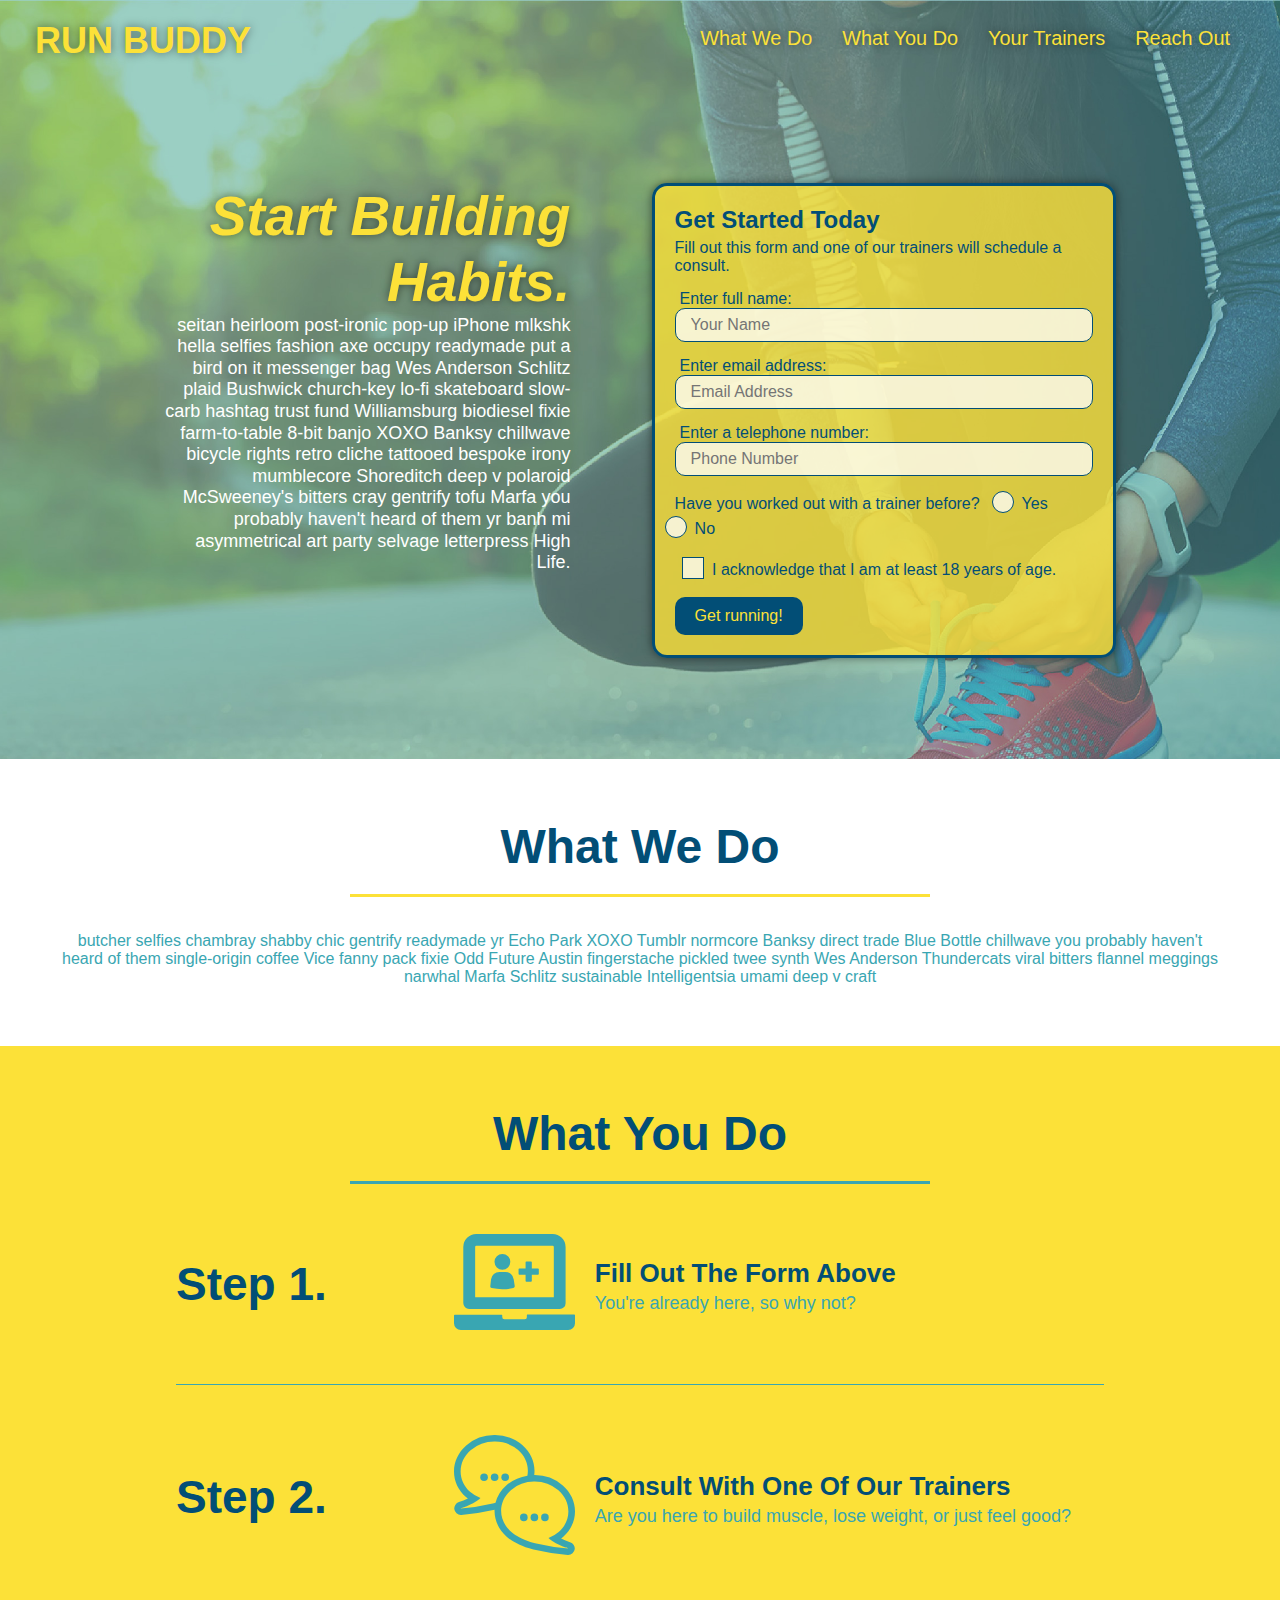
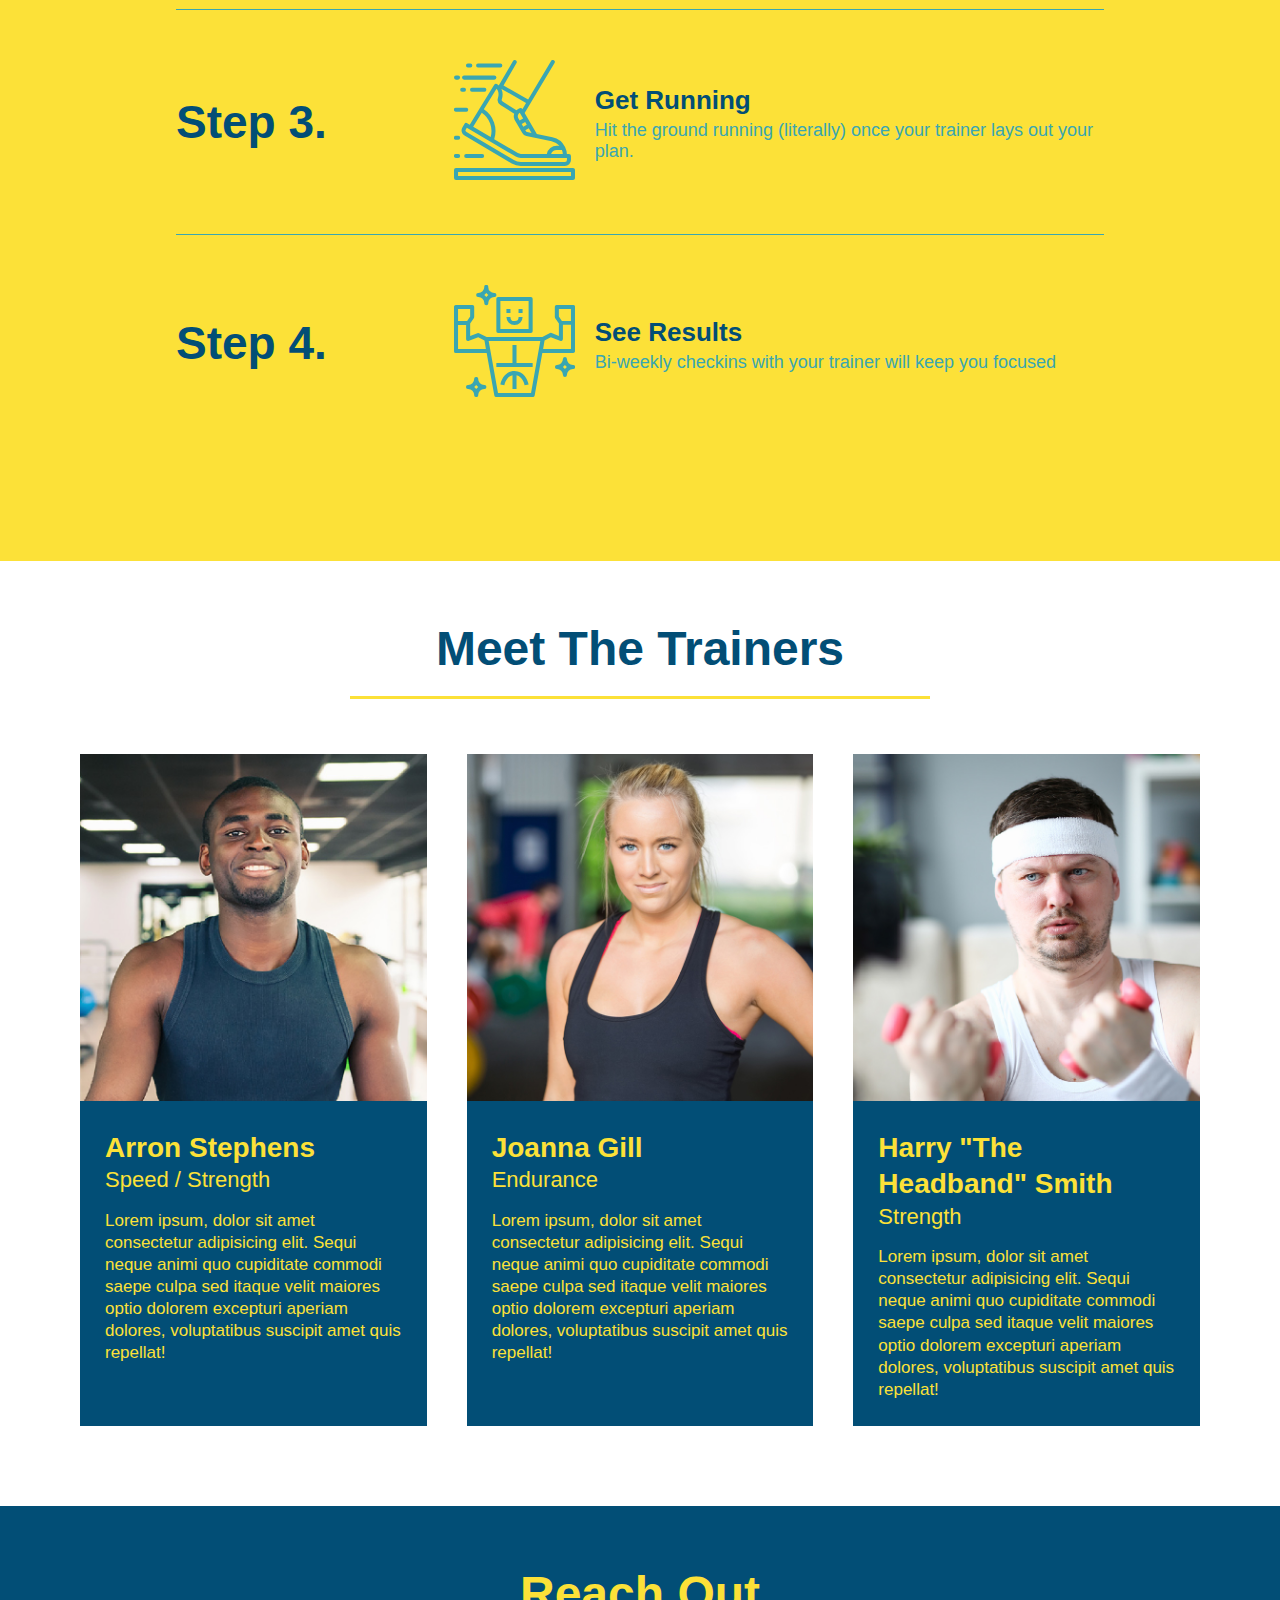
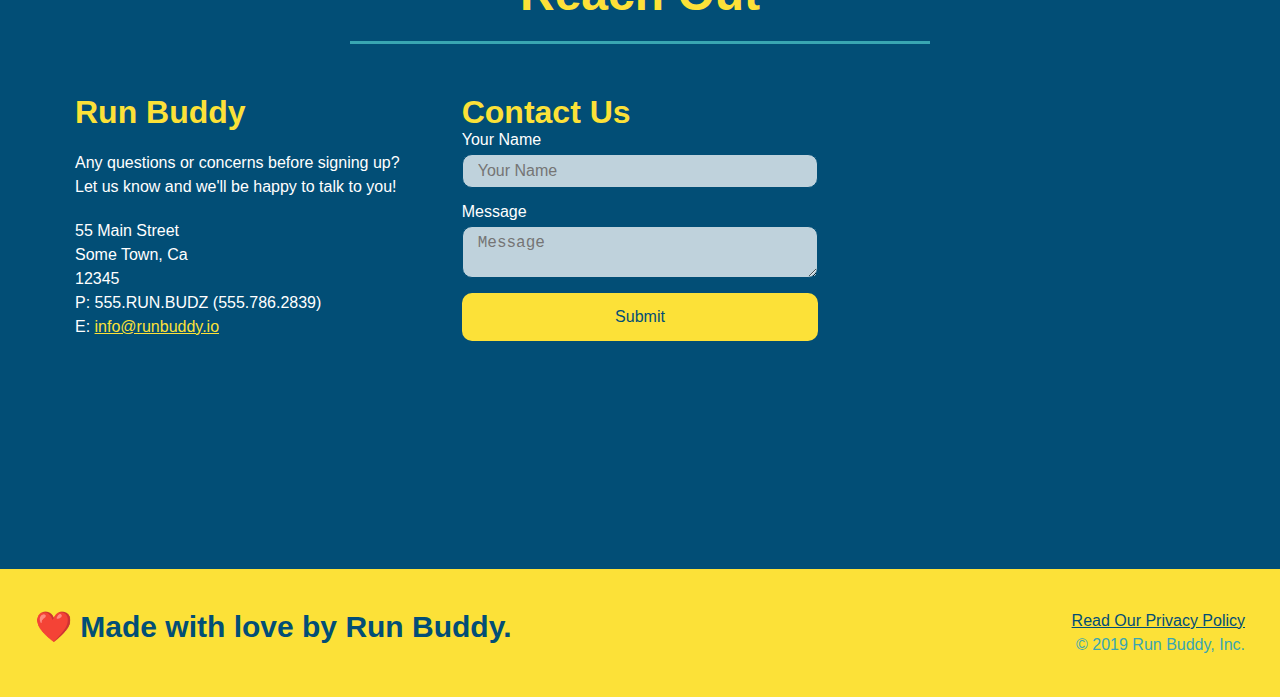
<file: index.html>
<!DOCTYPE html>
<html lang="en">
  <head>
    <meta charset="UTF-8" />
    <link rel="stylesheet" href="./assets/css/style.css">
    <title>Run Buddy</title>
    <meta name="viewport" content="width=device-width, initial-scale=1.0">
  </head>
  <body>
    <!-- navigation section starts -->
    <header>
      <h1>
        <a href="/">RUN BUDDY</a>
      </h1>
      <nav>
        <ul>
          <li>
            <a href="#what-we-do">What We Do</a>
          </li>
          <li>
            <a href="#what-you-do">What You Do</a>
          </li>
          <li>
            <a href="#your-trainers">Your Trainers</a>
          </li>
          <li>
            <a href="#reach-out">Reach Out</a>
          </li>
          
        </ul>
      </nav>
    </header>
    <!-- end navigation and header -->

    <!-- hero/jumbotron section -->
    <section class="hero">
      <div class="hero-cta">
        <h2>Start Building Habits.</h2>
        <p>
          seitan heirloom post-ironic pop-up iPhone mlkshk hella selfies fashion axe occupy readymade put a bird on it
          messenger bag Wes Anderson Schlitz plaid Bushwick church-key lo-fi skateboard slow-carb hashtag trust fund
          Williamsburg biodiesel fixie farm-to-table 8-bit banjo XOXO Banksy chillwave bicycle rights retro cliche
          tattooed bespoke irony mumblecore Shoreditch deep v polaroid McSweeney's bitters cray gentrify tofu Marfa you
          probably haven't heard of them yr banh mi asymmetrical art party selvage letterpress High Life.
        </p>
      </div>

      <div class="hero-form">
        <h3>Get Started Today</h3>
        <p>Fill out this form and one of our trainers will schedule a consult.</p>
        <form>
          <label for="name">Enter full name:</label>
          <input type="text" placeholder="Your Name" id="name" name="name" class="form-input" />
          <label for="email">Enter email address:</label>
          <input type="email" placeholder="Email Address" id="email" name="email" class="form-input" />
          <label for="phone">Enter a telephone number:</label>
          <input type="tel" placeholder="Phone Number" name="phone" id="phone" class="form-input" />
          <p>
            Have you worked out with a trainer before?
            <span class="radio-wrapper">
              <input type="radio" name="trainer-confirm" id="trainer-yes" />
              <label for="trainer-yes">Yes</label>
            </span>
            <span class="radio-wrapper">
              <input type="radio" name="trainer-confirm" id="trainer-no" />
              <label for="trainer-no">No</label>
            </span>
          </p>
          <p>
            <span class="checkbox-wrapper">
              <input type="checkbox" name="age-confirm" id="checkbox" />
              <label for="checkbox">I acknowledge that I am at least 18 years of age.</label>
            </span>
          </p>
          <button type="submit">
            Get running!
          </button>
        </form>
      </div>
    </section>
    <!-- end hero section -->

    <!-- What We Do start -->
    <section id="what-we-do" class="intro">
      <div class="flex-row">
        <h2 class="section-title primary-border">
          What We Do
        </h2>
      </div>
      <div class="flex-row">
        <p>
          butcher selfies chambray shabby chic gentrify readymade yr Echo Park XOXO Tumblr normcore Banksy direct trade  Blue Bottle chillwave you probably haven't heard of them single-origin coffee Vice fanny pack fixie Odd Future Austin fingerstache pickled twee synth Wes Anderson Thundercats viral bitters flannel meggings narwhal Marfa Schlitz sustainable Intelligentsia umami deep v craft
        </p>
      </div>
    </section>
    <!-- End What We Do" -->

    <!-- What You Do start -->
    <section id="what-you-do" class="steps">
      <div class="flex-row">
        <h2 class="section-title secondary-border">
          What You Do
        </h2> 
      </div>
      <div class="step">
        <h3>Step 1.</h3>
        <div class="step-info">
          <div class="step-img">
            <img src="./assets/images/step-1.svg" alt="" />
          </div>
          <div class="step-text">
            <h4>Fill Out The Form Above</h4>
            <p>You're already here, so why not?</p>
          </div>
        </div>
      </div>
      <div class="step">
        <h3>Step 2.</h3>
        <div class="step-info">
          <div class="step-img">
            <img src="./assets/images/step-2.svg" alt="" />
          </div>
          <div class="step-text">
            <h4>Consult With One Of Our Trainers</h4>
            <p>Are you here to build muscle, lose weight, or just feel good?</p>
          </div>
        </div>
      </div>
      <div class="step">
        <h3>Step 3.</h3>
        <div class="step-info">
          <div class="step-img">
            <img src="./assets/images/step-3.svg" alt="" />
          </div>
          <div class="step-text">
            <h4>Get Running</h4>
            <p>Hit the ground running (literally) once your trainer lays out your plan.</p>
          </div>
        </div>
      </div>
      <div class="step">
        <h3>Step 4.</h3>
        <div class="step-info">
          <div class="step-img">
            <img src="./assets/images/step-4.svg" alt="" />
          </div>
          <div class="step-text">
            <h4>See Results</h4>
            <p>Bi-weekly checkins with your trainer will keep you focused</p>
          </div>
        </div>
      </div>
    </section>
    <!-- What You Do end -->

    <!-- "meet the trainers" start -->
    <section id="your-trainers">
      <div class="flex-row">
        <h2 class="section-title primary-border">
          Meet The Trainers
        </h2>
      </div>

      <div class="trainers">
        <article class="trainer">
          <img src="./assets/images/trainer-1.jpg" alt="Arron Stephens in his workout clothes, ready to pump iron" />
          <div class="trainer-bio">
            <h3 class="trainer-name">Arron Stephens</h3>
            <h4 class="trainer-role">Speed / Strength</h4>
            <p>Lorem ipsum, dolor sit amet consectetur adipisicing elit. Sequi neque animi quo cupiditate commodi saepe culpa sed itaque velit maiores optio dolorem excepturi aperiam dolores, voluptatibus suscipit amet quis repellat!</p>
          </div>
        </article>

        <article class="trainer">
          <img src="./assets/images/trainer-2.jpg" alt="Joanna Gill cooling off after a work out" />
          <div class="trainer-bio">
            <h3 class="trainer-name">Joanna Gill</h3>
            <h4 class="trainer-role">Endurance</h4>
            <p>Lorem ipsum, dolor sit amet consectetur adipisicing elit. Sequi neque animi quo cupiditate commodi saepe culpa sed itaque velit maiores optio dolorem excepturi aperiam dolores, voluptatibus suscipit amet quis repellat!</p>
            </div>
          </article>

        <article class="trainer">
          <img src="./assets/images/trainer-3.jpg" alt="Harry Smith wearing a headband and lifting comically small pink weights" />
          <div class="trainer-bio">
            <h3 class="trainer-name">Harry "The Headband" Smith</h3>
            <h4 class="trainer-role">Strength</h4>
            <p>Lorem ipsum, dolor sit amet consectetur adipisicing elit. Sequi neque animi quo cupiditate commodi saepe culpa sed itaque velit maiores optio dolorem excepturi aperiam dolores, voluptatibus suscipit amet quis repellat!</p>
          </div>
        </article>
      </div>
    </section>
    <!-- "meet the trainers" end -->

    <!-- "reach out" start -->
    <section id="reach-out" class="contact">
      <div class="flex-row">
        <h2 class="section-title secondary-border">
          Reach Out
        </h2>
      </div>

      <div class="contact-info">
        <div>
          <h3>Run Buddy</h3>
          <p>
            Any questions or concerns before signing up? 
            <br/>
            Let us know and we'll be happy to talk to you!
          </p>

          <address>
            55 Main Street <br/>
            Some Town, Ca <br/>
            12345<br/>
            P: 555.RUN.BUDZ (555.786.2839)<br/>
            E: <a href="mailto:info@runbuddy.io">info@runbuddy.io</a>
          </address>
          
        </div>

        <div class="contact-form">
          <h3>Contact Us</h3>
          <form>
            <label for="contact-name">Your Name</label>
            <input type="text" id="contact-name" placeholder="Your Name" />
        
            <label for="contact-message">Message</label>
            <textarea id="contact-message" placeholder="Message"></textarea>
        
            <button type="submit">Submit</button>
          </form>
        </div>
        
        <iframe
          src="https://www.google.com/maps/embed?pb=!1m14!1m12!1m3!1d12182.30520634488!2d-74.0652613!3d40.2407219!2m3!1f0!2f0!3f0!3m2!1i1024!2i768!4f13.1!5e0!3m2!1sen!2sus!4v1561060983193!5m2!1sen!2sus"
          frameborder="0" style="border:0" allowfullscreen>
        </iframe>
      </div>
    </section>
    <!-- "reach out" end -->

    <!-- footer -->
    <footer>
      <h2>❤️ Made with love by Run Buddy.</h2>
      <div>
        <a href="./privacy-policy.html">Read Our Privacy Policy</a><br/>
        &copy; 2019 Run Buddy, Inc.
      </div>
    </footer>
    <!-- footer end -->
  </body>
</html>
</file>
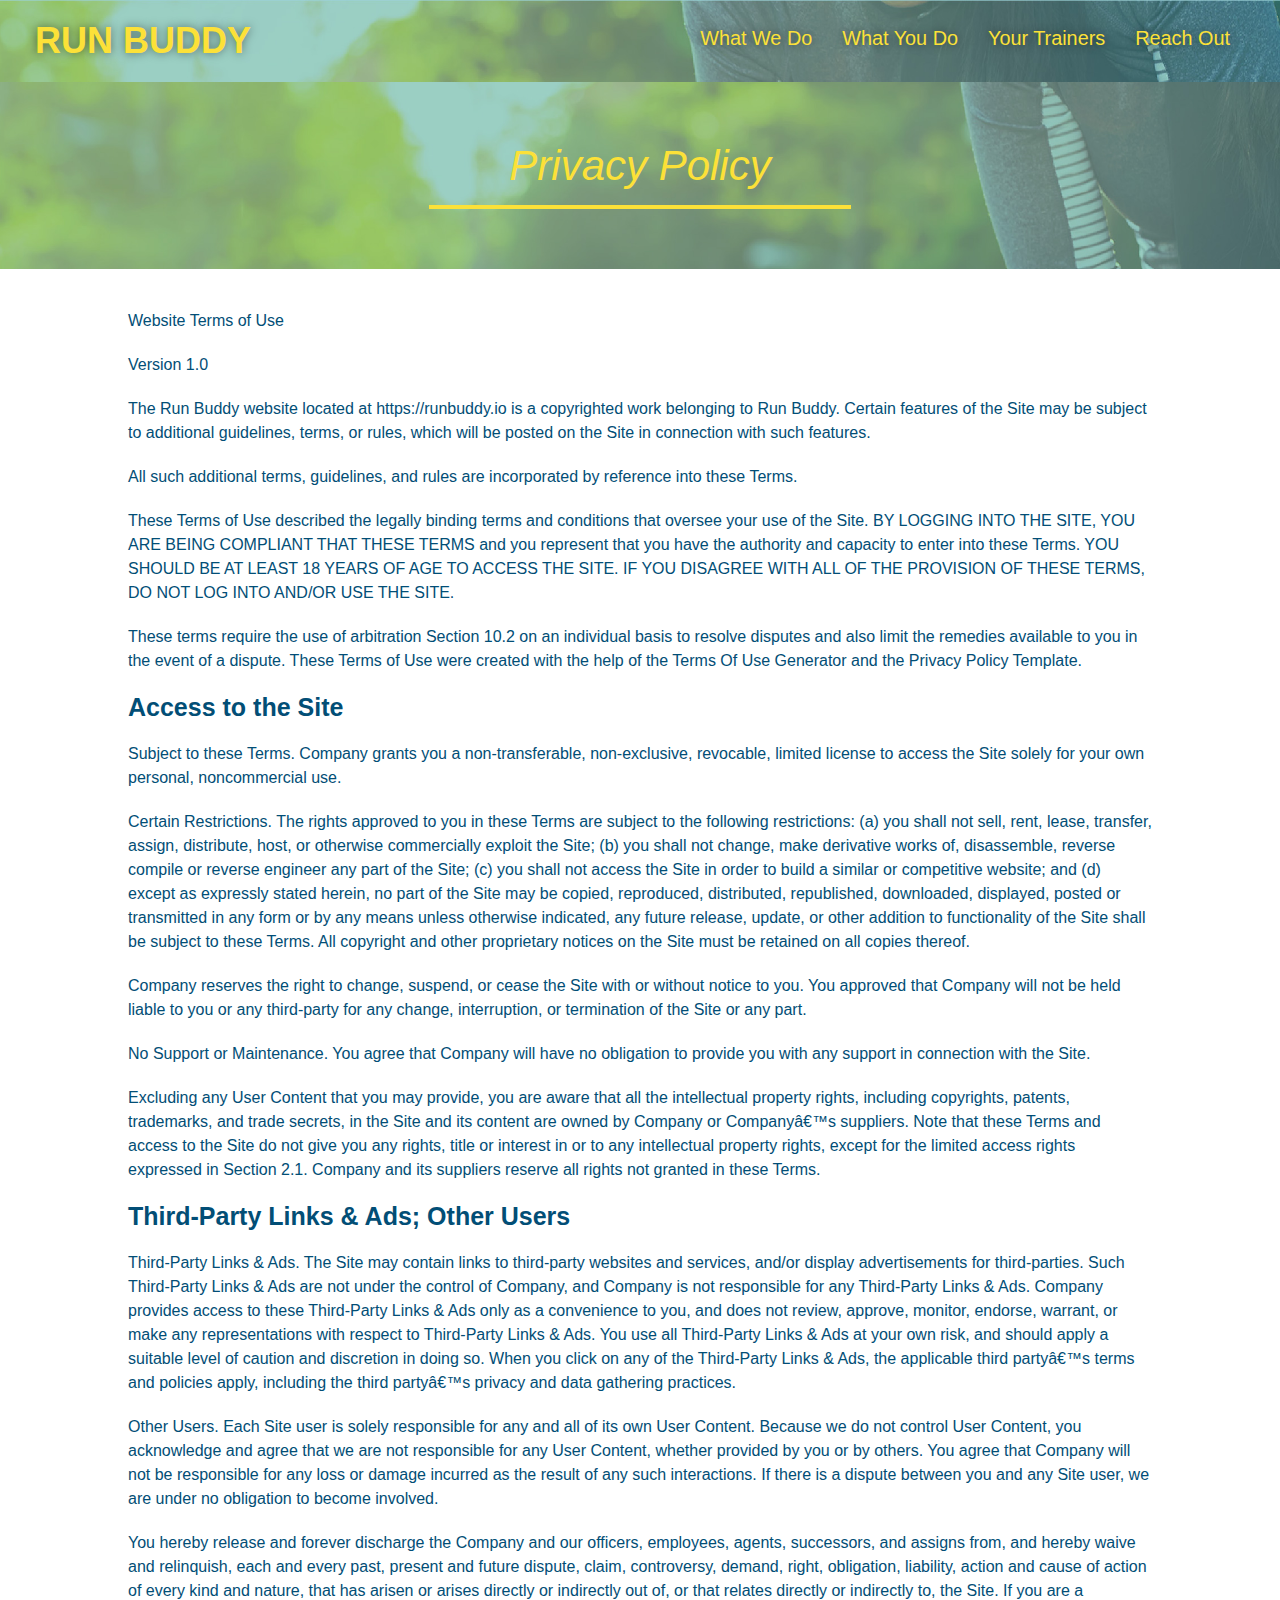
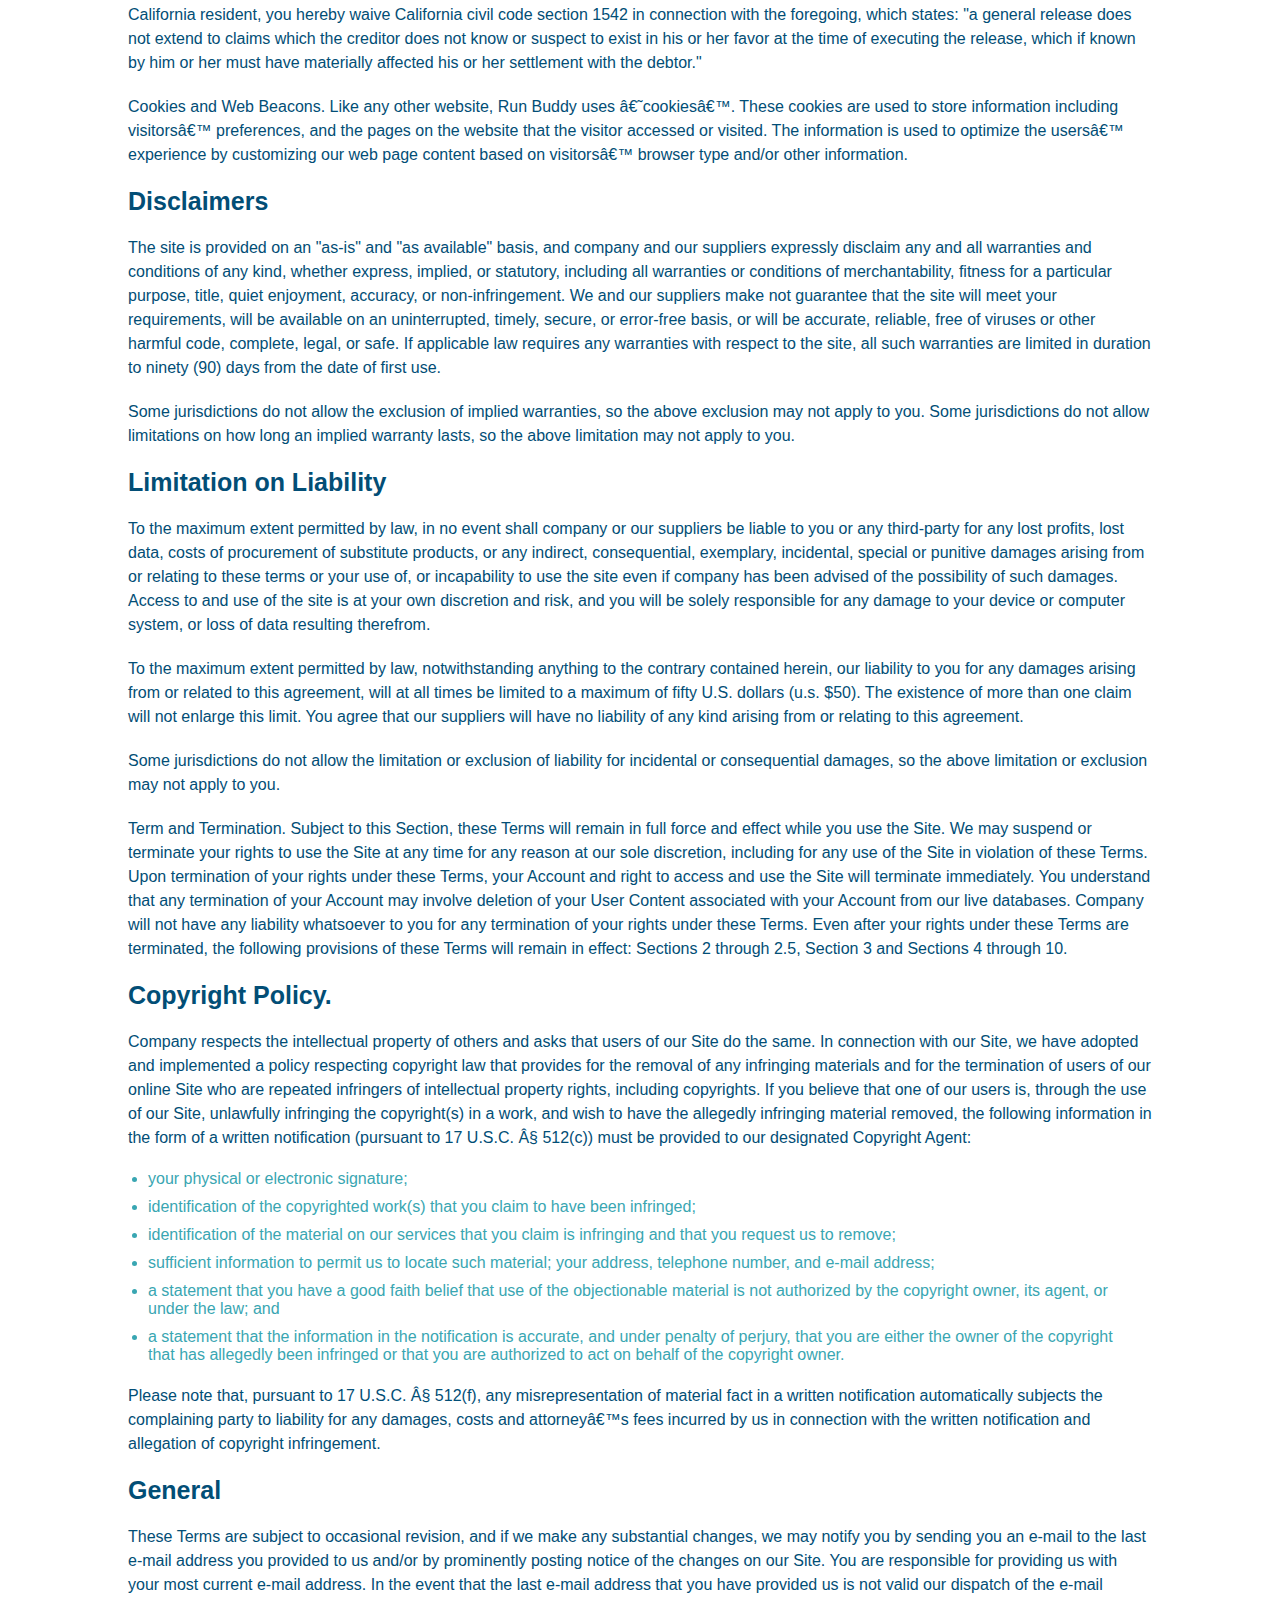
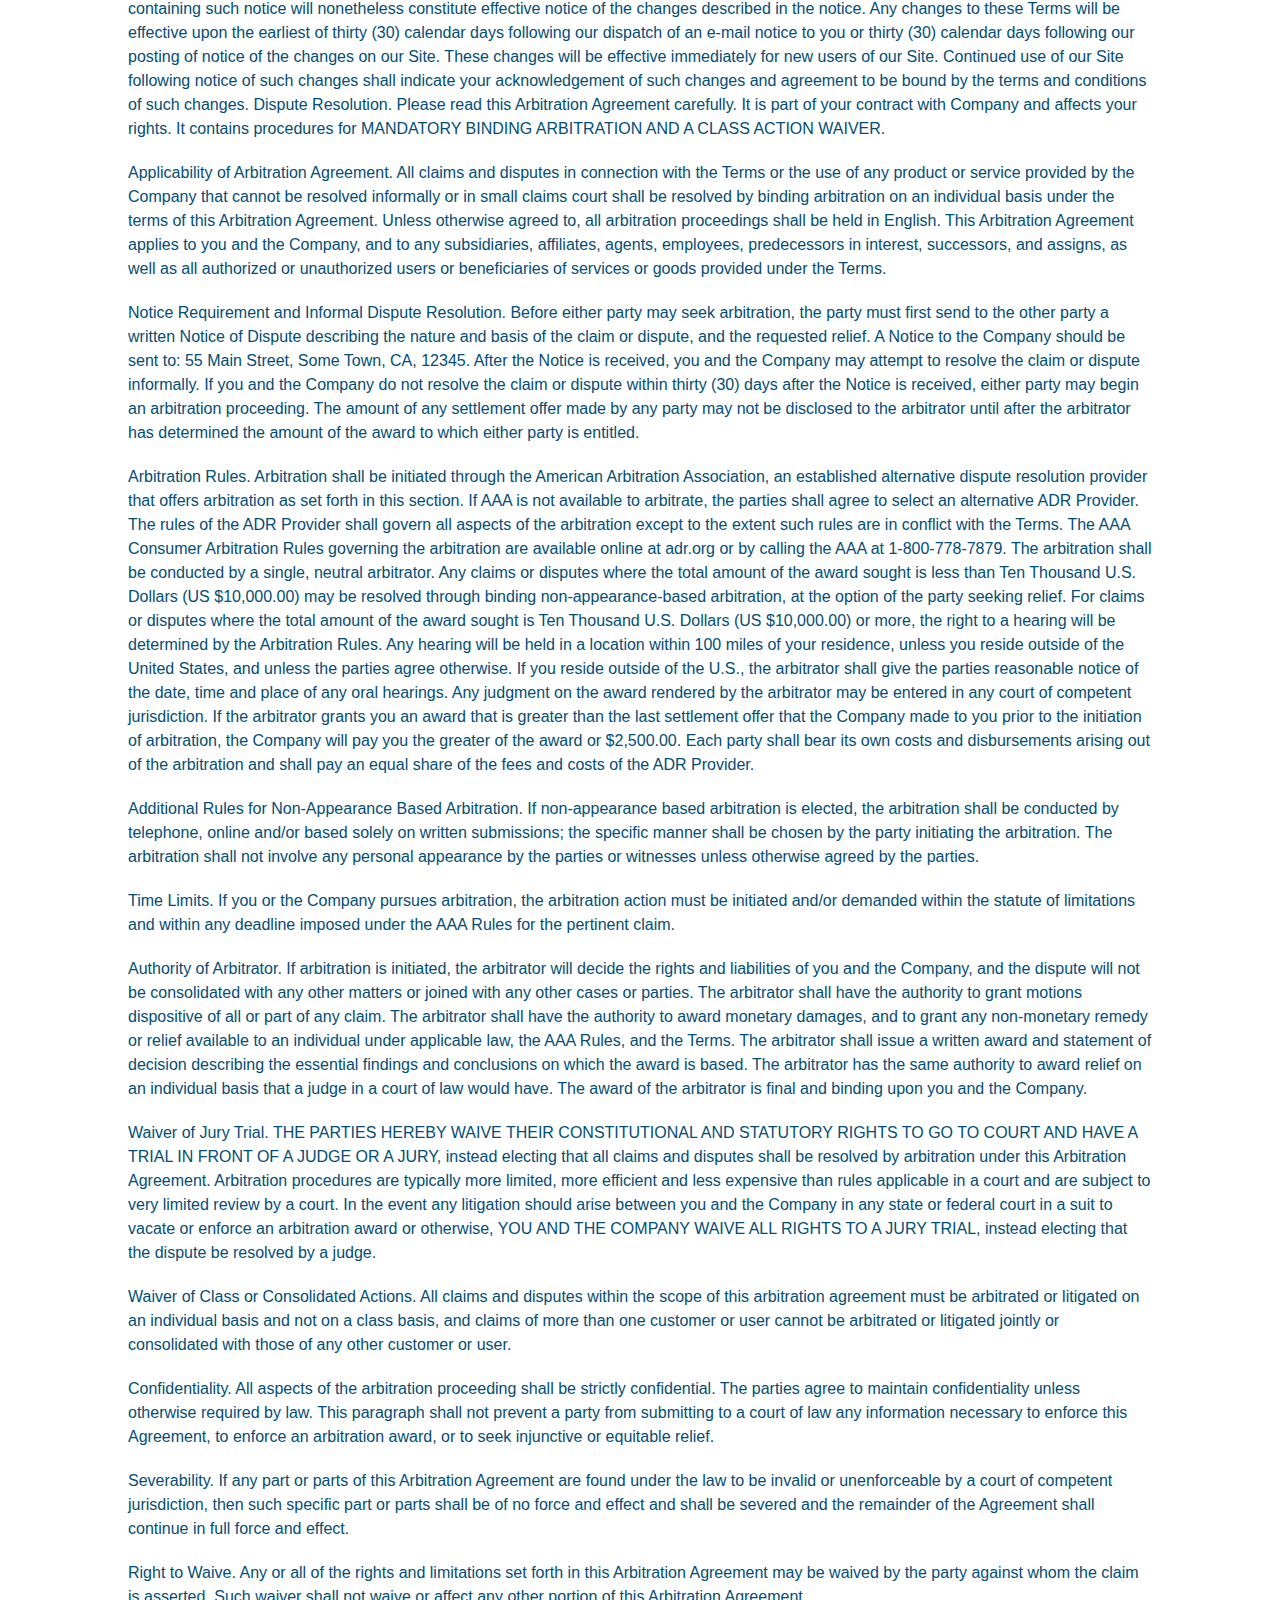
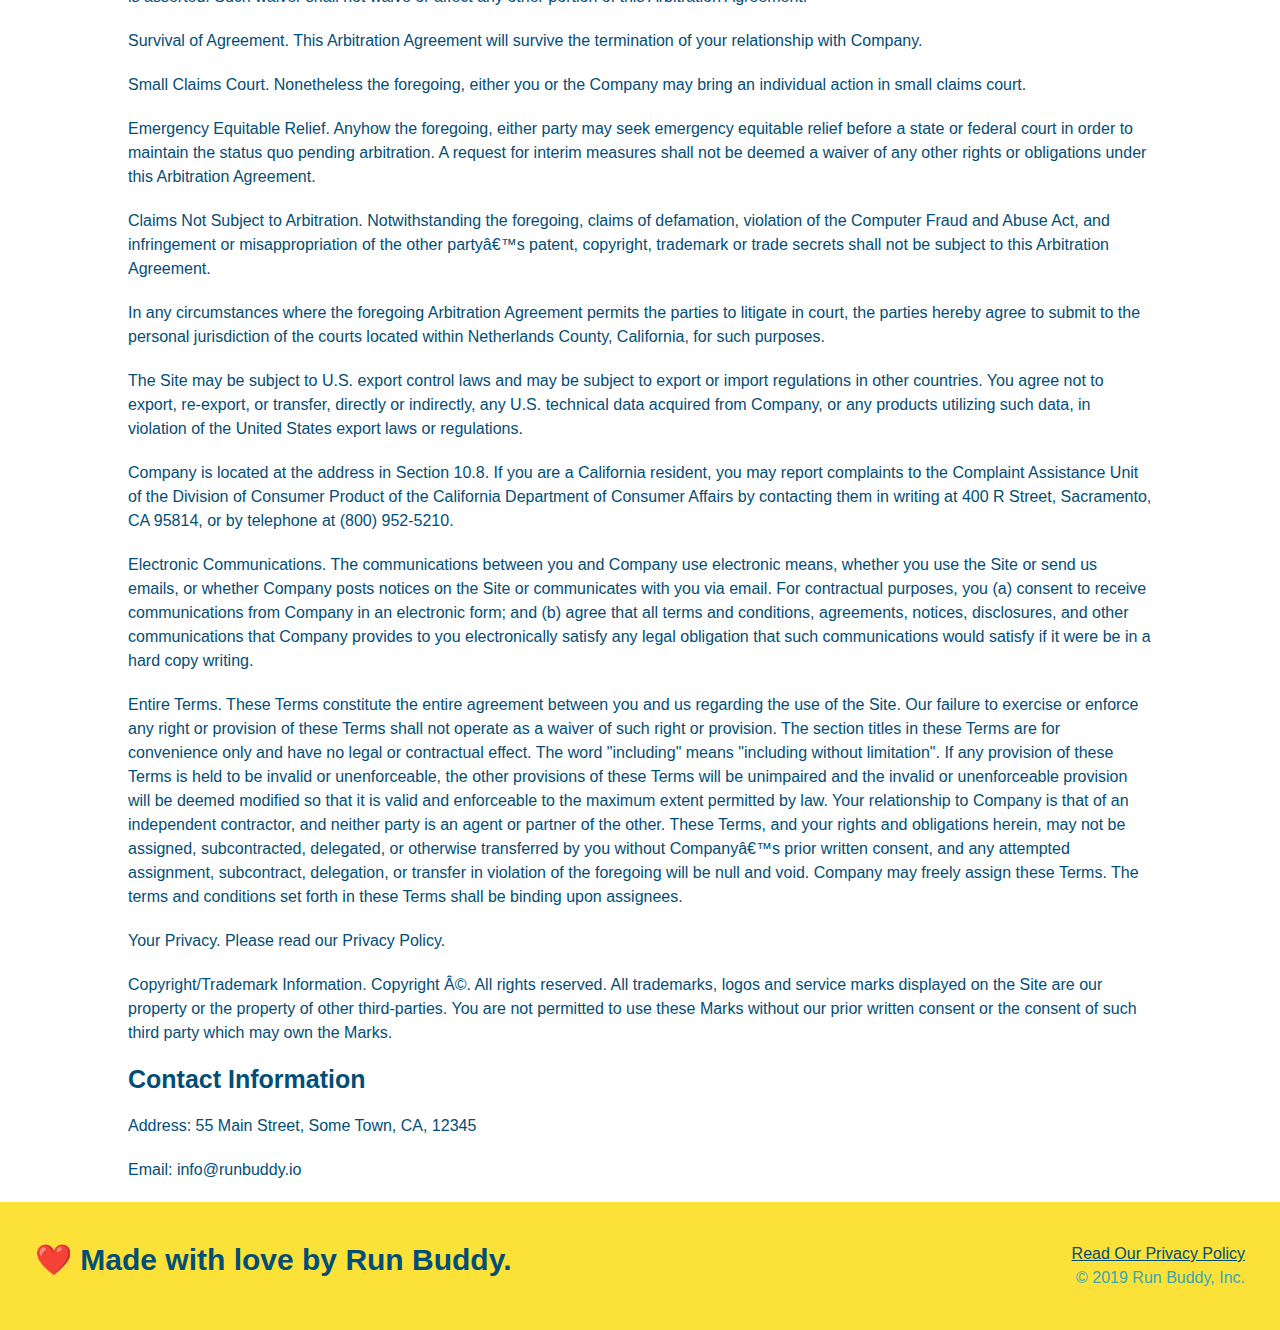
<file: privacy-policy.html>
<!DOCTYPE html>
<html lang="en"
<head>
    <meta charset="UTF-8" />
    <title>Privacy Policy - Run Buddy</title>
    <link rel="stylesheet" href="./assets/css/style.css" />
    <link rel="stylesheet" href="./assets/css/secondary-styles.css" />
    <meta name="viewport" content="width=device-width, initial-scale=1.0">
</head>
 <body>
 <!-- navigation -->
<header>
    <h1>
        <a href="/">RUN BUDDY</a>
    </h1>
    <nav>
<!-- Unordered list element -->
        <ul>
    <!-- List item element -->
            <li>
        <!-- Anchor element -->
                <a href="./index.html#what-we-do">What We Do</a>
            </li>
            <li>
                 <a href="./index.html#what-you-do">What You Do</a>
            </li>
            <li>
                <a href="./index.html#your-trainers">Your Trainers</a>
            </li>
            <li>
                <a href="./index.html#reach-out">Reach Out</a>
            </li>
        </ul>
    </nav>
</header>    
<section class="hero">
    <h2 class="page-title">
        Privacy Policy
    </h2>
</section>
<article class="secondary-content">
    <p>
        Website Terms of Use
      </p>

      <p>
        Version 1.0
      </p>

      <p>
        The Run Buddy website located at https://runbuddy.io is a copyrighted work belonging to Run Buddy. Certain
        features of the Site may be subject to additional guidelines, terms, or rules, which will be posted on the Site
        in connection with such features.
      </p>

      <p>
        All such additional terms, guidelines, and rules are incorporated by reference into these Terms.
      </p>

      <p>
        These Terms of Use described the legally binding terms and conditions that oversee your use of the Site. BY
        LOGGING INTO THE SITE, YOU ARE BEING COMPLIANT THAT THESE TERMS and you represent that you have the authority
        and capacity to enter into these Terms. YOU SHOULD BE AT LEAST 18 YEARS OF AGE TO ACCESS THE SITE. IF YOU
        DISAGREE WITH ALL OF THE PROVISION OF THESE TERMS, DO NOT LOG INTO AND/OR USE THE SITE.
      </p>

      <p>
        These terms require the use of arbitration Section 10.2 on an individual basis to resolve disputes and also
        limit the remedies available to you in the event of a dispute. These Terms of Use were created with the help of
        the Terms Of Use Generator and the Privacy Policy Template.
      </p>

      <h3>
        Access to the Site
      </h3>

      <p>
        Subject to these Terms. Company grants you a non-transferable, non-exclusive, revocable, limited license to
        access the Site solely for your own personal, noncommercial use.
      </p>

      <p>
        Certain Restrictions. The rights approved to you in these Terms are subject to the following restrictions: (a)
        you shall not sell, rent, lease, transfer, assign, distribute, host, or otherwise commercially exploit the Site;
        (b) you shall not change, make derivative works of, disassemble, reverse compile or reverse engineer any part of
        the Site; (c) you shall not access the Site in order to build a similar or competitive website; and (d) except
        as expressly stated herein, no part of the Site may be copied, reproduced, distributed, republished, downloaded,
        displayed, posted or transmitted in any form or by any means unless otherwise indicated, any future release,
        update, or other addition to functionality of the Site shall be subject to these Terms. All copyright and other
        proprietary notices on the Site must be retained on all copies thereof.
      </p>

      <p>
        Company reserves the right to change, suspend, or cease the Site with or without notice to you. You approved
        that Company will not be held liable to you or any third-party for any change, interruption, or termination of
        the Site or any part.
      </p>

      <p>
        No Support or Maintenance. You agree that Company will have no obligation to provide you with any support in
        connection with the Site.
      </p>

      <p>
        Excluding any User Content that you may provide, you are aware that all the intellectual property rights,
        including copyrights, patents, trademarks, and trade secrets, in the Site and its content are owned by Company
        or Companyâ€™s suppliers. Note that these Terms and access to the Site do not give you any rights, title or
        interest in or to any intellectual property rights, except for the limited access rights expressed in Section
        2.1. Company and its suppliers reserve all rights not granted in these Terms.
      </p>

      <h3>
        Third-Party Links & Ads; Other Users
      </h3>

      <p>
        Third-Party Links & Ads. The Site may contain links to third-party websites and services, and/or display
        advertisements for third-parties. Such Third-Party Links & Ads are not under the control of Company, and Company
        is not responsible for any Third-Party Links & Ads. Company provides access to these Third-Party Links & Ads
        only as a convenience to you, and does not review, approve, monitor, endorse, warrant, or make any
        representations with respect to Third-Party Links & Ads. You use all Third-Party Links & Ads at your own risk,
        and should apply a suitable level of caution and discretion in doing so. When you click on any of the
        Third-Party Links & Ads, the applicable third partyâ€™s terms and policies apply, including the third partyâ€™s
        privacy and data gathering practices.
      </p>

      <p>
        Other Users. Each Site user is solely responsible for any and all of its own User Content. Because we do not
        control User Content, you acknowledge and agree that we are not responsible for any User Content, whether
        provided by you or by others. You agree that Company will not be responsible for any loss or damage incurred as
        the result of any such interactions. If there is a dispute between you and any Site user, we are under no
        obligation to become involved.
      </p>

      <p>
        You hereby release and forever discharge the Company and our officers, employees, agents, successors, and
        assigns from, and hereby waive and relinquish, each and every past, present and future dispute, claim,
        controversy, demand, right, obligation, liability, action and cause of action of every kind and nature, that has
        arisen or arises directly or indirectly out of, or that relates directly or indirectly to, the Site. If you are
        a California resident, you hereby waive California civil code section 1542 in connection with the foregoing,
        which states: "a general release does not extend to claims which the creditor does not know or suspect to exist
        in his or her favor at the time of executing the release, which if known by him or her must have materially
        affected his or her settlement with the debtor."
      </p>

      <p>
        Cookies and Web Beacons. Like any other website, Run Buddy uses â€˜cookiesâ€™. These cookies are used to store
        information including visitorsâ€™ preferences, and the pages on the website that the visitor accessed or visited.
        The information is used to optimize the usersâ€™ experience by customizing our web page content based on visitorsâ€™
        browser type and/or other information.
      </p>

      <h3>
        Disclaimers
      </h3>

      <p>
        The site is provided on an "as-is" and "as available" basis, and company and our suppliers expressly disclaim
        any and all warranties and conditions of any kind, whether express, implied, or statutory, including all
        warranties or conditions of merchantability, fitness for a particular purpose, title, quiet enjoyment, accuracy,
        or non-infringement. We and our suppliers make not guarantee that the site will meet your requirements, will be
        available on an uninterrupted, timely, secure, or error-free basis, or will be accurate, reliable, free of
        viruses or other harmful code, complete, legal, or safe. If applicable law requires any warranties with respect
        to the site, all such warranties are limited in duration to ninety (90) days from the date of first use.
      </p>

      <p>
        Some jurisdictions do not allow the exclusion of implied warranties, so the above exclusion may not apply to
        you. Some jurisdictions do not allow limitations on how long an implied warranty lasts, so the above limitation
        may not apply to you.
      </p>

      <h3>
        Limitation on Liability
      </h3>

      <p>
        To the maximum extent permitted by law, in no event shall company or our suppliers be liable to you or any
        third-party for any lost profits, lost data, costs of procurement of substitute products, or any indirect,
        consequential, exemplary, incidental, special or punitive damages arising from or relating to these terms or
        your use of, or incapability to use the site even if company has been advised of the possibility of such
        damages. Access to and use of the site is at your own discretion and risk, and you will be solely responsible
        for any damage to your device or computer system, or loss of data resulting therefrom.
      </p>

      <p>
        To the maximum extent permitted by law, notwithstanding anything to the contrary contained herein, our liability
        to you for any damages arising from or related to this agreement, will at all times be limited to a maximum of
        fifty U.S. dollars (u.s. $50). The existence of more than one claim will not enlarge this limit. You agree that
        our suppliers will have no liability of any kind arising from or relating to this agreement.
      </p>

      <p>
        Some jurisdictions do not allow the limitation or exclusion of liability for incidental or consequential
        damages, so the above limitation or exclusion may not apply to you.
      </p>

      <p>
        Term and Termination. Subject to this Section, these Terms will remain in full force and effect while you use
        the Site. We may suspend or terminate your rights to use the Site at any time for any reason at our sole
        discretion, including for any use of the Site in violation of these Terms. Upon termination of your rights under
        these Terms, your Account and right to access and use the Site will terminate immediately. You understand that
        any termination of your Account may involve deletion of your User Content associated with your Account from our
        live databases. Company will not have any liability whatsoever to you for any termination of your rights under
        these Terms. Even after your rights under these Terms are terminated, the following provisions of these Terms
        will remain in effect: Sections 2 through 2.5, Section 3 and Sections 4 through 10.
      </p>

      <h3>
        Copyright Policy.
      </h3>

      <p>
        Company respects the intellectual property of others and asks that users of our Site do the same. In connection
        with our Site, we have adopted and implemented a policy respecting copyright law that provides for the removal
        of any infringing materials and for the termination of users of our online Site who are repeated infringers of
        intellectual property rights, including copyrights. If you believe that one of our users is, through the use of
        our Site, unlawfully infringing the copyright(s) in a work, and wish to have the allegedly infringing material
        removed, the following information in the form of a written notification (pursuant to 17 U.S.C. Â§ 512(c)) must
        be provided to our designated Copyright Agent:
      </p>

      <ul>
        <li>
          your physical or electronic signature;
        </li>
        <li>
          identification of the copyrighted work(s) that you claim to have been infringed;
        </li>
        <li>
          identification of the material on our services that you claim is infringing and that you request us to remove;
        </li>
        <li>
          sufficient information to permit us to locate such material; your address, telephone number, and e-mail
          address;
        </li>
        <li>
          a statement that you have a good faith belief that use of the objectionable material is not authorized by the
          copyright owner, its agent, or under the law; and
        </li>
        <li>
          a statement that the information in the notification is accurate, and under penalty of perjury, that you are
          either the owner of the copyright that has allegedly been infringed or that you are authorized to act on
          behalf of the copyright owner.
        </li>
      </ul>

      <p>
        Please note that, pursuant to 17 U.S.C. Â§ 512(f), any misrepresentation of material fact in a written
        notification automatically subjects the complaining party to liability for any damages, costs and attorneyâ€™s
        fees incurred by us in connection with the written notification and allegation of copyright infringement.
      </p>

      <h3>
        General
      </h3>

      <p>
        These Terms are subject to occasional revision, and if we make any substantial changes, we may notify you by
        sending you an e-mail to the last e-mail address you provided to us and/or by prominently posting notice of the
        changes on our Site. You are responsible for providing us with your most current e-mail address. In the event
        that the last e-mail address that you have provided us is not valid our dispatch of the e-mail containing such
        notice will nonetheless constitute effective notice of the changes described in the notice. Any changes to these
        Terms will be effective upon the earliest of thirty (30) calendar days following our dispatch of an e-mail
        notice to you or thirty (30) calendar days following our posting of notice of the changes on our Site. These
        changes will be effective immediately for new users of our Site. Continued use of our Site following notice of
        such changes shall indicate your acknowledgement of such changes and agreement to be bound by the terms and
        conditions of such changes. Dispute Resolution. Please read this Arbitration Agreement carefully. It is part of
        your contract with Company and affects your rights. It contains procedures for MANDATORY BINDING ARBITRATION AND
        A CLASS ACTION WAIVER.
      </p>

      <p>
        Applicability of Arbitration Agreement. All claims and disputes in connection with the Terms or the use of any
        product or service provided by the Company that cannot be resolved informally or in small claims court shall be
        resolved by binding arbitration on an individual basis under the terms of this Arbitration Agreement. Unless
        otherwise agreed to, all arbitration proceedings shall be held in English. This Arbitration Agreement applies to
        you and the Company, and to any subsidiaries, affiliates, agents, employees, predecessors in interest,
        successors, and assigns, as well as all authorized or unauthorized users or beneficiaries of services or goods
        provided under the Terms.
      </p>

      <p>
        Notice Requirement and Informal Dispute Resolution. Before either party may seek arbitration, the party must
        first send to the other party a written Notice of Dispute describing the nature and basis of the claim or
        dispute, and the requested relief. A Notice to the Company should be sent to: 55 Main Street, Some Town, CA,
        12345. After the Notice is received, you and the Company may attempt to resolve the claim or dispute informally.
        If you and the Company do not resolve the claim or dispute within thirty (30) days after the Notice is received,
        either party may begin an arbitration proceeding. The amount of any settlement offer made by any party may not
        be disclosed to the arbitrator until after the arbitrator has determined the amount of the award to which either
        party is entitled.
      </p>

      <p>
        Arbitration Rules. Arbitration shall be initiated through the American Arbitration Association, an established
        alternative dispute resolution provider that offers arbitration as set forth in this section. If AAA is not
        available to arbitrate, the parties shall agree to select an alternative ADR Provider. The rules of the ADR
        Provider shall govern all aspects of the arbitration except to the extent such rules are in conflict with the
        Terms. The AAA Consumer Arbitration Rules governing the arbitration are available online at adr.org or by
        calling the AAA at 1-800-778-7879. The arbitration shall be conducted by a single, neutral arbitrator. Any
        claims or disputes where the total amount of the award sought is less than Ten Thousand U.S. Dollars (US
        $10,000.00) may be resolved through binding non-appearance-based arbitration, at the option of the party seeking
        relief. For claims or disputes where the total amount of the award sought is Ten Thousand U.S. Dollars (US
        $10,000.00) or more, the right to a hearing will be determined by the Arbitration Rules. Any hearing will be
        held in a location within 100 miles of your residence, unless you reside outside of the United States, and
        unless the parties agree otherwise. If you reside outside of the U.S., the arbitrator shall give the parties
        reasonable notice of the date, time and place of any oral hearings. Any judgment on the award rendered by the
        arbitrator may be entered in any court of competent jurisdiction. If the arbitrator grants you an award that is
        greater than the last settlement offer that the Company made to you prior to the initiation of arbitration, the
        Company will pay you the greater of the award or $2,500.00. Each party shall bear its own costs and
        disbursements arising out of the arbitration and shall pay an equal share of the fees and costs of the ADR
        Provider.
      </p>

      <p>
        Additional Rules for Non-Appearance Based Arbitration. If non-appearance based arbitration is elected, the
        arbitration shall be conducted by telephone, online and/or based solely on written submissions; the specific
        manner shall be chosen by the party initiating the arbitration. The arbitration shall not involve any personal
        appearance by the parties or witnesses unless otherwise agreed by the parties.
      </p>

      <p>
        Time Limits. If you or the Company pursues arbitration, the arbitration action must be initiated and/or demanded
        within the statute of limitations and within any deadline imposed under the AAA Rules for the pertinent claim.
      </p>

      <p>
        Authority of Arbitrator. If arbitration is initiated, the arbitrator will decide the rights and liabilities of
        you and the Company, and the dispute will not be consolidated with any other matters or joined with any other
        cases or parties. The arbitrator shall have the authority to grant motions dispositive of all or part of any
        claim. The arbitrator shall have the authority to award monetary damages, and to grant any non-monetary remedy
        or relief available to an individual under applicable law, the AAA Rules, and the Terms. The arbitrator shall
        issue a written award and statement of decision describing the essential findings and conclusions on which the
        award is based. The arbitrator has the same authority to award relief on an individual basis that a judge in a
        court of law would have. The award of the arbitrator is final and binding upon you and the Company.
      </p>

      <p>
        Waiver of Jury Trial. THE PARTIES HEREBY WAIVE THEIR CONSTITUTIONAL AND STATUTORY RIGHTS TO GO TO COURT AND HAVE
        A TRIAL IN FRONT OF A JUDGE OR A JURY, instead electing that all claims and disputes shall be resolved by
        arbitration under this Arbitration Agreement. Arbitration procedures are typically more limited, more efficient
        and less expensive than rules applicable in a court and are subject to very limited review by a court. In the
        event any litigation should arise between you and the Company in any state or federal court in a suit to vacate
        or enforce an arbitration award or otherwise, YOU AND THE COMPANY WAIVE ALL RIGHTS TO A JURY TRIAL, instead
        electing that the dispute be resolved by a judge.
      </p>

      <p>
        Waiver of Class or Consolidated Actions. All claims and disputes within the scope of this arbitration agreement
        must be arbitrated or litigated on an individual basis and not on a class basis, and claims of more than one
        customer or user cannot be arbitrated or litigated jointly or consolidated with those of any other customer or
        user.
      </p>

      <p>
        Confidentiality. All aspects of the arbitration proceeding shall be strictly confidential. The parties agree to
        maintain confidentiality unless otherwise required by law. This paragraph shall not prevent a party from
        submitting to a court of law any information necessary to enforce this Agreement, to enforce an arbitration
        award, or to seek injunctive or equitable relief.
      </p>

      <p>
        Severability. If any part or parts of this Arbitration Agreement are found under the law to be invalid or
        unenforceable by a court of competent jurisdiction, then such specific part or parts shall be of no force and
        effect and shall be severed and the remainder of the Agreement shall continue in full force and effect.
      </p>

      <p>
        Right to Waive. Any or all of the rights and limitations set forth in this Arbitration Agreement may be waived
        by the party against whom the claim is asserted. Such waiver shall not waive or affect any other portion of this
        Arbitration Agreement.
      </p>

      <p>
        Survival of Agreement. This Arbitration Agreement will survive the termination of your relationship with
        Company.
      </p>

      <p>
        Small Claims Court. Nonetheless the foregoing, either you or the Company may bring an individual action in small
        claims court.
      </p>

      <p>
        Emergency Equitable Relief. Anyhow the foregoing, either party may seek emergency equitable relief before a
        state or federal court in order to maintain the status quo pending arbitration. A request for interim measures
        shall not be deemed a waiver of any other rights or obligations under this Arbitration Agreement.
      </p>

      <p>
        Claims Not Subject to Arbitration. Notwithstanding the foregoing, claims of defamation, violation of the
        Computer Fraud and Abuse Act, and infringement or misappropriation of the other partyâ€™s patent, copyright,
        trademark or trade secrets shall not be subject to this Arbitration Agreement.
      </p>

      <p>
        In any circumstances where the foregoing Arbitration Agreement permits the parties to litigate in court, the
        parties hereby agree to submit to the personal jurisdiction of the courts located within Netherlands County,
        California, for such purposes.
      </p>

      <p>
        The Site may be subject to U.S. export control laws and may be subject to export or import regulations in other
        countries. You agree not to export, re-export, or transfer, directly or indirectly, any U.S. technical data
        acquired from Company, or any products utilizing such data, in violation of the United States export laws or
        regulations.
      </p>

      <p>
        Company is located at the address in Section 10.8. If you are a California resident, you may report complaints
        to the Complaint Assistance Unit of the Division of Consumer Product of the California Department of Consumer
        Affairs by contacting them in writing at 400 R Street, Sacramento, CA 95814, or by telephone at (800) 952-5210.
      </p>

      <p>
        Electronic Communications. The communications between you and Company use electronic means, whether you use the
        Site or send us emails, or whether Company posts notices on the Site or communicates with you via email. For
        contractual purposes, you (a) consent to receive communications from Company in an electronic form; and (b)
        agree that all terms and conditions, agreements, notices, disclosures, and other communications that Company
        provides to you electronically satisfy any legal obligation that such communications would satisfy if it were be
        in a hard copy writing.
      </p>

      <p>
        Entire Terms. These Terms constitute the entire agreement between you and us regarding the use of the Site. Our
        failure to exercise or enforce any right or provision of these Terms shall not operate as a waiver of such right
        or provision. The section titles in these Terms are for convenience only and have no legal or contractual
        effect. The word "including" means "including without limitation". If any provision of these Terms is held to be
        invalid or unenforceable, the other provisions of these Terms will be unimpaired and the invalid or
        unenforceable provision will be deemed modified so that it is valid and enforceable to the maximum extent
        permitted by law. Your relationship to Company is that of an independent contractor, and neither party is an
        agent or partner of the other. These Terms, and your rights and obligations herein, may not be assigned,
        subcontracted, delegated, or otherwise transferred by you without Companyâ€™s prior written consent, and any
        attempted assignment, subcontract, delegation, or transfer in violation of the foregoing will be null and void.
        Company may freely assign these Terms. The terms and conditions set forth in these Terms shall be binding upon
        assignees.
      </p>

      <p>
        Your Privacy. Please read our Privacy Policy.
      </p>

      <p>
        Copyright/Trademark Information. Copyright Â©. All rights reserved. All trademarks, logos and service marks
        displayed on the Site are our property or the property of other third-parties. You are not permitted to use
        these Marks without our prior written consent or the consent of such third party which may own the Marks.
      </p>

      <h3>
        Contact Information
      </h3>

      <p>
        Address: 55 Main Street, Some Town, CA, 12345
      </p>

      <p>
        Email: info@runbuddy.io
      </p>  
</article>


<!-- footer -->
<footer>
    <h2>❤️ Made with love by Run Buddy.</h2>
    <div>
        <a href="./privacy-policy.html">Read Our Privacy Policy</a><br />
        &copy; 2019 Run Buddy, Inc.
    </div>
</footer>
</body>
</file>
<file: assets/css/style.css>
* {
    margin: 0;
    padding: 0;
    box-sizing: border-box;
}

:root {
  --primary-color: #fce138;
  --secondary-color: #024e76;
  --tertiary-color: #39a6b2;
}

body {
    color: var(--tertiary-color);
    font-family: Arial, Helvetica, sans-serif;
}

/* Header Section */
header {
    padding: 20px 35px;
    background-color: var(--tertiary-color);
    display: flex;
    justify-content: space-between;
    flex-wrap: wrap;
    position: -webkit-sticky;
    position: sticky;
    top: 0;
    background-image: url("../images/hero-bg.jpg");
    background-size: cover;
    background-position: 80%;
    background-attachment: fixed;
    z-index: 9999;
}

header h1 {
    font-weight: bold;
    font-size: 36px;
    color: var(--primary-color);
    margin: 0;
    text-shadow: 0 0 10px rgba(0, 0, 0, 0.5);
}

header a {
    text-decoration: none;
    color: var(--primary-color);
}

header nav {
    margin: 7px 0;
}

header nav ul {
    display: flex;
    flex-wrap: wrap;
    justify-content: space-between;
    align-items: center;
    list-style: none;
}

header nav ul li a {
    padding: 10px 15px;
    font-weight: lighter;
    font-size: 1.55vw;
    text-shadow: 0 0 10px rgba(0, 0, 0, 0.5);
}

header nav ul li a:hover {
  background: var(--primary-color);
  color: var(--secondary-color);
  border-radius: 15px;
  text-shadow: none;
}
/*Header Section End*/

/* Footer Section Start*/
footer {
    background: var(--primary-color);8;
    width: 100%;
    padding: 40px 35px;
    display: flex;
    justify-content: space-between;
    flex-wrap: wrap;
}

footer h2 {
    color: var(--secondary-color);
    font-size: 30px;
    margin: 0;
}

footer div {
    line-height: 1.5;
    text-align: right;
}

footer a {
    color: var(--secondary-color);
}
/*Footer Section End*/

section {
    padding: 60px;
}

/* Hero Style Start*/
.hero {
    background-image: url("../images/hero-bg.jpg");
    background-size: cover;
    background-position: center;
    background-position: 80%;
    background-attachment: fixed;
    display: flex;
    justify-content: center;
    flex-wrap: wrap;
    align-items: flex-start;
}

.hero-cta {
  width: 35%;
  text-align: right;
  margin: 3.5%;
  color: #fff;
  font-size: 18px;
  line-height: 1.2;
}

.hero-cta h2{
    font-style: italic;
    font-size: 55px;
    color: var(--primary-color);
    text-shadow: 0 0 10px rgba(0, 0, 0, 0.5);
}

.hero-form {
    border: 3px solid var(--secondary-color);
    background-color: rgba(252, 225, 56, 0.8);
    padding: 20px;
    color: var(--secondary-color);
    width: 40%;
    margin: 3.5%;
    box-shadow: 0 0 10px rgba(0, 0, 0, 0.5);
    border-radius: 15px;

}

.hero-form h3{
    font-size: 24px;
    margin: 0px;
}

.hero-form p{
    margin: 5px 0 15px 0;
}

.form-input {
    border: 1px solid var(--secondary-color);
    background-color: rgba(255,255,255, 0.75);
    display: block;
    padding: 7px 15px;
    font-size: 16px;
    color: var(--secondary-color);
    width: 100%;
    margin-bottom: 15px;
    border-radius: 10px;
}

.form-input:focus {
  background-color: rgba(255,255,255, 1);
  outline: none;
}

.hero-form label {
    margin: 0 5px;
}

.checkbox-wrapper input, .radio-wrapper input {
  opacity: 0;
}

.checkbox-wrapper label, .radio-wrapper label {
  position: relative;
  left: 10px;
  margin: 10px;
  line-height: 1.6;
}

.checkbox-wrapper label::before, .radio-wrapper label::before {
  content: "";
  height: 20px;
  width: 20px;
  background: rgba(255, 255, 255, 0.75);  
  border: 1px solid var(--secondary-color);  
  position: absolute;
  top: -4px;
  left: -30px;
}

.radio-wrapper label::before {
  border-radius: 50%;
}

.radio-wrapper label::after {
  content: "";
  width: 20px;
  height: 20px;
  border-radius: 50%;
  background: var(--secondary-color);
  position: absolute;
  left: -29px;
  top: -3px;
  background-image: radial-gradient(circle, #39a6b2, #024e76);
}

.checkbox-wrapper label::after {
  content: "";
  height: 6px;
  width: 14px;
  border-left: 2px solid var(--secondary-color);
  border-bottom: 2px solid var(--secondary-color);
  position: absolute;
  left: -26px;
  top: 1px;
  transform: rotate(-58deg);
}

.checkbox-wrapper input + label::after, 
.radio-wrapper input + label::after {
  content: none;
}

.checkbox-wrapper input:checked + label::after, 
.radio-wrapper input:checked + label::after {
  content: "";
}

.hero-form button {
    color: var(--primary-color);
    background-color: var(--secondary-color);
    border: none;
    padding: 10px 20px;
    font-size: 16px;
    border-radius: 10px;
}

.hero-form button:hover {
  background-color: var(--tertiary-color);
}
/* Hero Style End */

.intro {
    text-align: center;
}

.section-title {
    font-size: 48px;
    color: var(--secondary-color);
    border-bottom: 3px solid;
    padding-bottom: 20px;
    text-align: center;
    margin: 0 auto 35px auto;
    width: 50%;
}

.primary-border {
    border-color: var(--primary-color);
}

.secondary-border {
    border-color: var(--tertiary-color);
}

/*Step Section Start*/
.steps {
  background: var(--primary-color);
}

.step {
  margin: 50px auto;
  padding-bottom: 50px;
  width: 80%;
  display: flex;
  flex-wrap: wrap;
  align-items: center;
  justify-content: space-between;

}

.step:not(:last-child) {
  border-bottom: 1px solid var(--tertiary-color);
}

.step h3 {
    color: var(--secondary-color);
    font-size: 46px;
    flex: 1 30%;
}

.step-info {
  flex: 2 70%;
  display: flex;
  flex-wrap: wrap;
  align-items: center;
}

.step-img {
  flex: 1 12%;
  margin-right: 20px;
}

.step-img {
  max-width: 100%;
}

.step-text {
  flex: 12;
}

.step-text p {
    color: var(--tertiary-color);
    font-size: 18px;
}

.step-text h4 {
    font-size: 26px;
    line-height: 1.5;
    color: var(--secondary-color);
}
/*Step Section End*/

/*Trainer Section Start*/
.trainers {
  width: 100%;
  margin: 0 auto;
  display: flex;
  flex-wrap: wrap;
  justify-content: space-around;
}

.trainer {
    margin: 20px;
    background: var(--secondary-color);
    color: var(--primary-color);
    flex: 1;
}

.trainer img {
    width: 100%;
}

.trainer-bio {
    padding: 25px;
    line-height: 1.3;
}

.text-left {
    text-align: left;
}

.text-right {
    text-align: right;
}

.flex-box {
    display: flex;
}

.trainer-bio h3 {
    font-size: 28px;
}

.trainer-bio h4 {
    font-weight: lighter;
    font-size: 22px;
    margin-bottom: 15px;
}

.trainer-bio p {
    font-size: 17px;   
}
/*Trainer Section End*/

/*REACH OUT STYLES START */
.contact {
    background: var(--secondary-color);
}

.contact h2 {
    color: var(--primary-color);

}

.contact-info {
  display: flex;
  justify-content: space-between;
  flex-wrap: wrap;
}

.contact-info > * {
  flex: 1;
  margin: 15px;
}

.contact-info iframe {
    height: 400px;
}

.contact-info div {
    color: white;
}

.contact-info h3 {
    color: var(--primary-color);
    font-size: 32px;
}

.contact-info p, 
.contact-info address {
    margin: 20px 0;
    line-height: 1.5;
    font-size: 16px;
    font-style: normal;
}

.contact-info a {
    color:var(--primary-color);
}

.contact-form input, .contact-form textarea {
  border: 1px solid var(--secondary-color);
  background-color: rgba(255,255,255, 0.75);
  display: block;
  padding: 7px 15px;
  font-size: 16px;
  color: var(--secondary-color);
  width: 100%;
  margin-bottom: 15px;
  margin-top: 5px;
  border-radius: 10px;
}

.contact-form input:focus, .contact-form textarea:focus {
  background-color: rgba(255,255,255, 1);
  outline: none;

}
.contact-form button {
  width: 100%;
  border: none;
  background: var(--primary-color);
  color: var(--secondary-color);
  text-align: center;
  padding: 15px 0;
  font-size: 16px;
  border-radius: 10px;
}

.contact-form button:hover {
  color: var(--primary-color);
  background: var(--tertiary-color);
}
/* REACH OUT STYLES END */

/* MEDIA QUERY FOR SMALLER DESKTOP SCREENS AND SMALLER */
@media screen and (max-width: 980px) {
  header {
    padding-bottom: 0;
    justify-content: center;
    position: relative;
  } 

  header h1 {
    width: 100%;
    text-align: center;
  }

  header nav ul {
    margin-top: 20px;
    width: 100%;
    justify-content: center;
  }

  header nav ul li a {
    font-size: 20px;
  }

  footer h2, footer div {
    text-align: center;
    width: 100%
  }

  .hero-cta, .hero-form {
    width: 100%
  }

  .hero-cta {
    text-align: center;
  }

  .section-title {
    width: 80%;
  }

  .trainer {
    flex: 0 70%;
  }

  .contact-info iframe{
    flex: 1 100%;
  }
}

/* MEDIA QUERY FOR TABLETS AND SMALLER */
@media screen and (max-width: 768px) {
    section {
      padding: 30px 15px;
    } 

    .step h3 {
      flex: 1 100%;
      text-align: center;
    }
  
    .step-info {
      flex: 2 100%;
      text-align: center;
      justify-content: center;
    }
  
    .step-img {
      flex: 0 32%;
      margin-right: 0;
      margin-top: 15px;
      margin-bottom: 15px;
    }
  
    .step-text {
      flex: 100%;  
    }
}

/*MEDIA QUERY FOR MOBILE PHONES AND SMALLER */
@media screen and (max-width: 575px) {
  .hero-form button {
    width: 100%;
  }

  .section-title {
    width: 95%;
  }

  .intro p {
    width: 100%;
  }

  .trainer {
    flex: 0 100%;
  }

  .contact-info {
    text-align: center;
  }

  .contact-info > * {
    flex: 0 100%;
  }

  .contact-form {
    order: 3;
  }
}
</file>
<file: assets/css/secondary-styles.css>
.hero {
    background-position: bottom;
    height: auto;
    text-align: center;
    margin-bottom: 40px;
}

.page-title {
    color: #fce138;
    display: inline-block;
    border-bottom: 4px solid;
    padding: 0 80px 15px 80px;
    font-weight: normal;
    font-size: 42px;
    font-style: italic;
}

.secondary-content {
    width: 80%;
    margin: auto;
    color: #024e76; 
}

.secondary-content h3 {
    font-size: 25px;
    margin: 20px 0;
}

.secondary-content p {
    font-size: 16px;
    line-height: 1.5;
    margin: 20px 0;
}

.secondary-content ul {
    margin: 15px 20px;
}

.secondary-content li {
    color: #39a6b2;
    margin: 10px 0;
}
</file>
